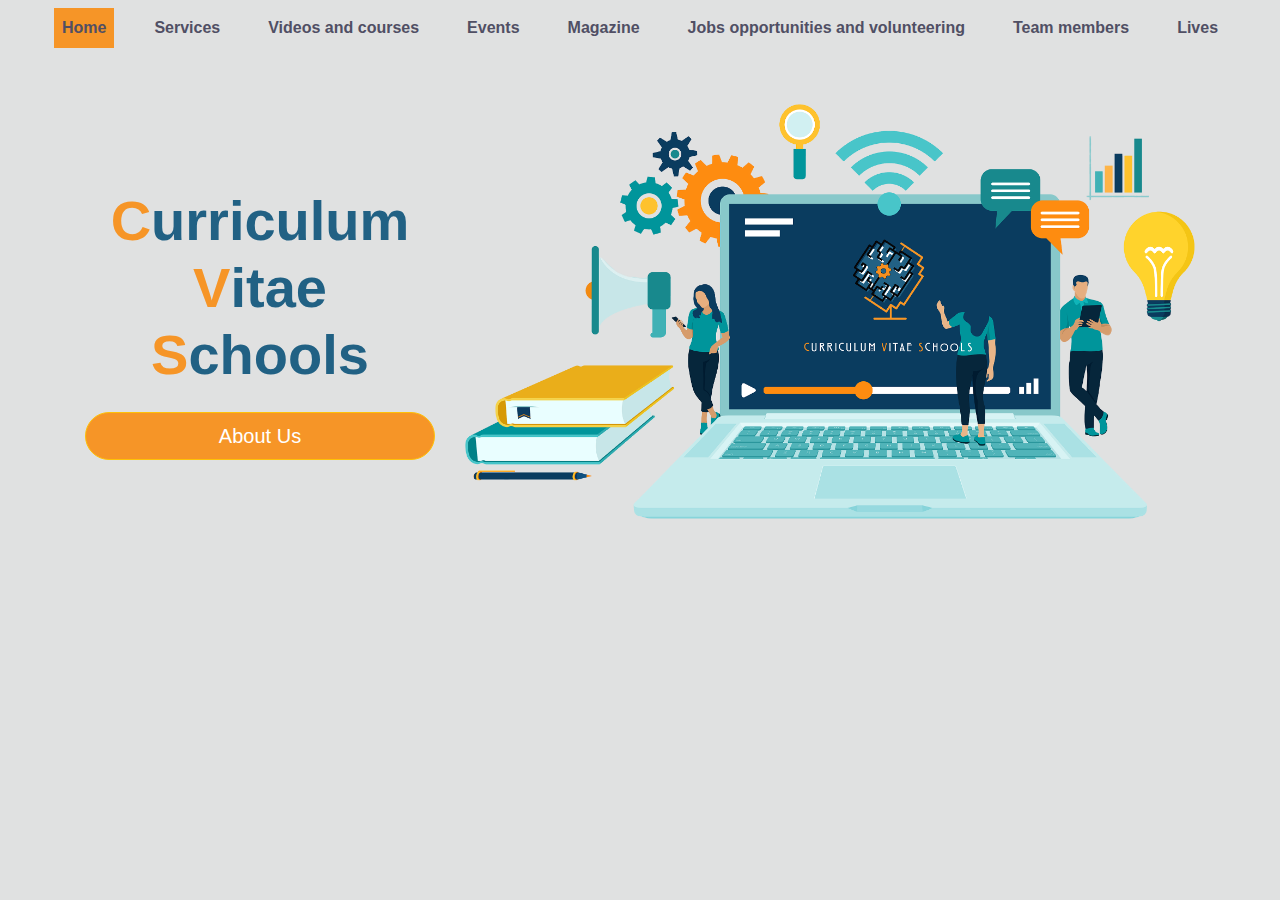
<file: index.html>
<!DOCTYPE html>
<html lang="en">

<head>
    <title>CVS | Home</title>
    <meta charset="utf-8">
    <meta name="viewport" content="width=device-width, initial-scale=1, shrink-to-fit=no">
    <link rel="stylesheet" href="https://stackpath.bootstrapcdn.com/bootstrap/4.5.2/css/bootstrap.min.css" integrity="sha384-JcKb8q3iqJ61gNV9KGb8thSsNjpSL0n8PARn9HuZOnIxN0hoP+VmmDGMN5t9UJ0Z" crossorigin="anonymous">
    <link rel="stylesheet" href="css/index.css">
    <link rel="icon" href="media/logo.png">
</head>

<body>
    <div class="navbar navbar-expand-md navbar-light mynav" role="navigation">
        <button class="navbar-toggler container-fluid " data-toggle="collapse" data-target="#subitem">
            <span class="navbar-toggler-icon container-fluid"></span>
        </button>
        <div class="collapse navbar-collapse" id="subitem">
            <ul class="navbar-nav m-auto customnav">
                <a href="#" class="nav-link mx-3" id="active">
                    <li class="nav-item active font-weight-bolder">Home</li>
                </a>
                <a href="html/services.html" class="nav-link mx-3">
                    <li class="nav-item font-weight-bolder">Services</li>
                </a>
                <a href="html/v&c.html" class="nav-link mx-3">
                    <li class="nav-item font-weight-bolder">Videos and courses</li>
                </a>
                <a href="html/events.html" class="nav-link mx-3">
                    <li class="nav-item font-weight-bolder">Events</li>
                </a>
                <a href="html/magazine.html" class="nav-link mx-3">
                    <li class="nav-item font-weight-bolder">Magazine</li>
                </a>
                <a href="html/jov.html" class="nav-link mx-3">
                    <li class="nav-item font-weight-bolder">Jobs opportunities and volunteering</li>
                </a>
                <a href="html/team%20members.html" class="nav-link mx-3">
                    <li class="nav-item font-weight-bolder">Team members</li>
                </a>
                <a href="html/lives.html" class="nav-link mx-3">
                    <li class="nav-item font-weight-bolder">Lives</li>
                </a>
            </ul>
        </div>
    </div>
    <div class="container">
        <div class="row  justify-content-around align-items-center my-3 py-3">
            <div class="col-lg-4 text-center">
                <h1 class=" display-4 font-weight-bold maint my-4 myhh1"><b class="ymaint">C</b>urriculum <b class="ymaint">V</b>itae <b class="ymaint">S</b>chools</h1>
                <button class="btn btn-warning btn-lg btn-block rounded-pill hpbutton ">About Us</button>
            </div>
            <div class="col-lg-8 my-3">
                <img class="img-fluid" src="media/homepage_art.png" alt="CVS art design">
            </div>
        </div>
    </div>
    <script src="https://code.jquery.com/jquery-3.5.1.slim.min.js" integrity="sha384-DfXdz2htPH0lsSSs5nCTpuj/zy4C+OGpamoFVy38MVBnE+IbbVYUew+OrCXaRkfj" crossorigin="anonymous"></script>
    <script src="https://cdn.jsdelivr.net/npm/popper.js@1.16.1/dist/umd/popper.min.js" integrity="sha384-9/reFTGAW83EW2RDu2S0VKaIzap3H66lZH81PoYlFhbGU+6BZp6G7niu735Sk7lN" crossorigin="anonymous"></script>
    <script src="https://stackpath.bootstrapcdn.com/bootstrap/4.5.2/js/bootstrap.min.js" integrity="sha384-B4gt1jrGC7Jh4AgTPSdUtOBvfO8shuf57BaghqFfPlYxofvL8/KUEfYiJOMMV+rV" crossorigin="anonymous"></script>
</body>

</html>
</file>
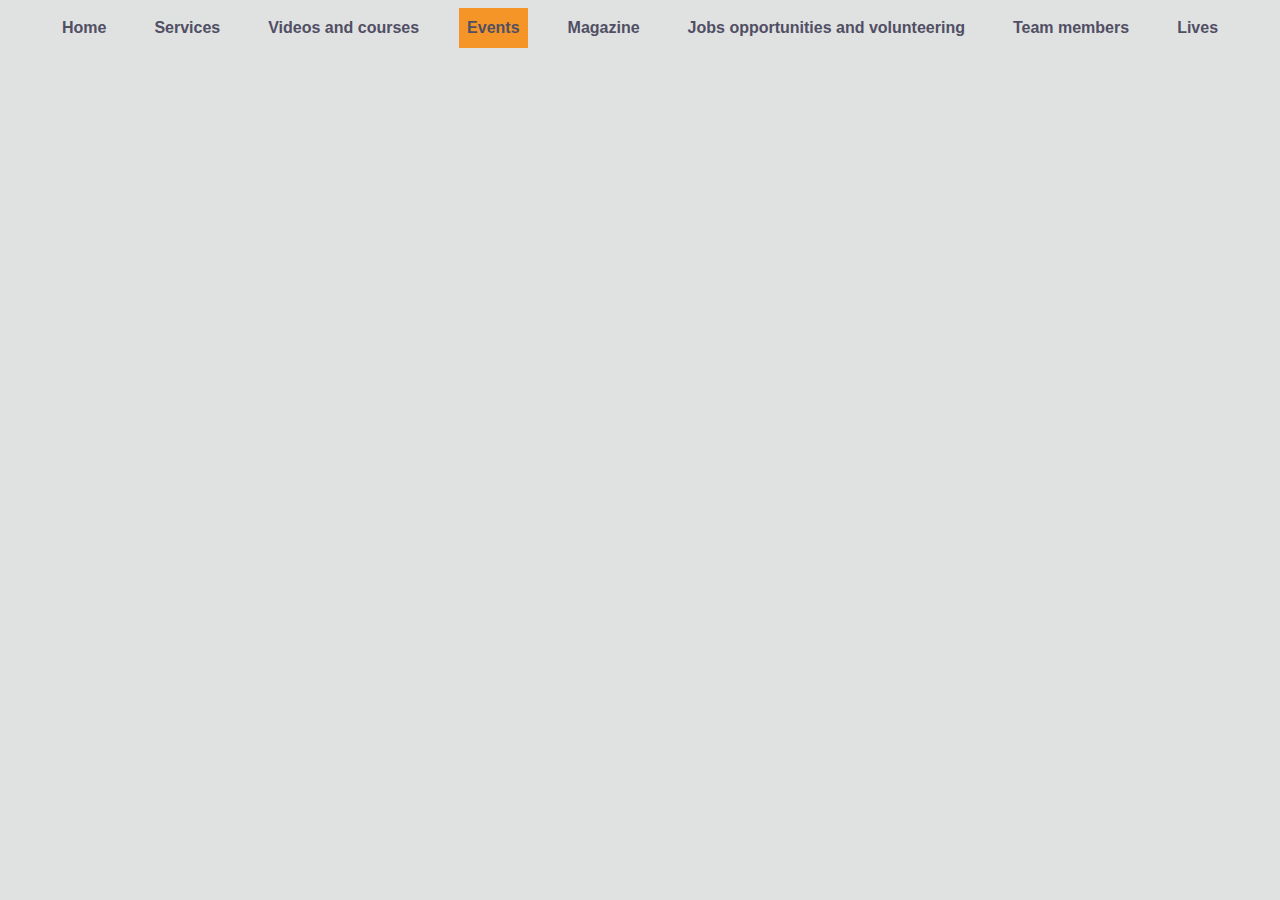
<file: html/events.html>
<!DOCTYPE html>
<html lang="en">

<head>
    <title>CVS | Events</title>
    <meta charset="utf-8">
    <meta name="viewport" content="width=device-width, initial-scale=1, shrink-to-fit=no">
    <link rel="stylesheet" href="https://stackpath.bootstrapcdn.com/bootstrap/4.5.2/css/bootstrap.min.css" integrity="sha384-JcKb8q3iqJ61gNV9KGb8thSsNjpSL0n8PARn9HuZOnIxN0hoP+VmmDGMN5t9UJ0Z" crossorigin="anonymous">
    <link rel="stylesheet" href="../css/index.css">
    <link rel="icon" href="../media/logo.png">
</head>

<body>
    <div class="navbar navbar-expand-md navbar-light mynav" role="navigation">
        <button class="navbar-toggler container-fluid " data-toggle="collapse" data-target="#subitem">
            <span class="navbar-toggler-icon container-fluid"></span>
        </button>
        <div class="collapse navbar-collapse" id="subitem">
            <ul class="navbar-nav m-auto customnav">
                <a href="../index.html" class="nav-link mx-3">
                    <li class="nav-item active font-weight-bolder">Home</li>
                </a>
                <a href="../html/services.html" class="nav-link mx-3">
                    <li class="nav-item font-weight-bolder">Services</li>
                </a>
                <a href="../html/v&c.html" class="nav-link mx-3">
                    <li class="nav-item font-weight-bolder">Videos and courses</li>
                </a>
                <a href="../html/events.html" class="nav-link mx-3" id="active">
                    <li class="nav-item font-weight-bolder">Events</li>
                </a>
                <a href="../html/magazine.html" class="nav-link mx-3">
                    <li class="nav-item font-weight-bolder">Magazine</li>
                </a>
                <a href="../html/jov.html" class="nav-link mx-3">
                    <li class="nav-item font-weight-bolder">Jobs opportunities and volunteering</li>
                </a>
                <a href="../html/team%20members.html" class="nav-link mx-3">
                    <li class="nav-item font-weight-bolder">Team members</li>
                </a>
                <a href="../html/lives.html" class="nav-link mx-3">
                    <li class="nav-item font-weight-bolder">Lives</li>
                </a>
            </ul>
        </div>
    </div>
    <div class="container">
        <div class="row">
            <div class="col-md-6">
            </div>
        </div>
    </div>
    <script src="https://code.jquery.com/jquery-3.5.1.slim.min.js" integrity="sha384-DfXdz2htPH0lsSSs5nCTpuj/zy4C+OGpamoFVy38MVBnE+IbbVYUew+OrCXaRkfj" crossorigin="anonymous"></script>
    <script src="https://cdn.jsdelivr.net/npm/popper.js@1.16.1/dist/umd/popper.min.js" integrity="sha384-9/reFTGAW83EW2RDu2S0VKaIzap3H66lZH81PoYlFhbGU+6BZp6G7niu735Sk7lN" crossorigin="anonymous"></script>
    <script src="https://stackpath.bootstrapcdn.com/bootstrap/4.5.2/js/bootstrap.min.js" integrity="sha384-B4gt1jrGC7Jh4AgTPSdUtOBvfO8shuf57BaghqFfPlYxofvL8/KUEfYiJOMMV+rV" crossorigin="anonymous"></script>
</body>

</html>
</file>
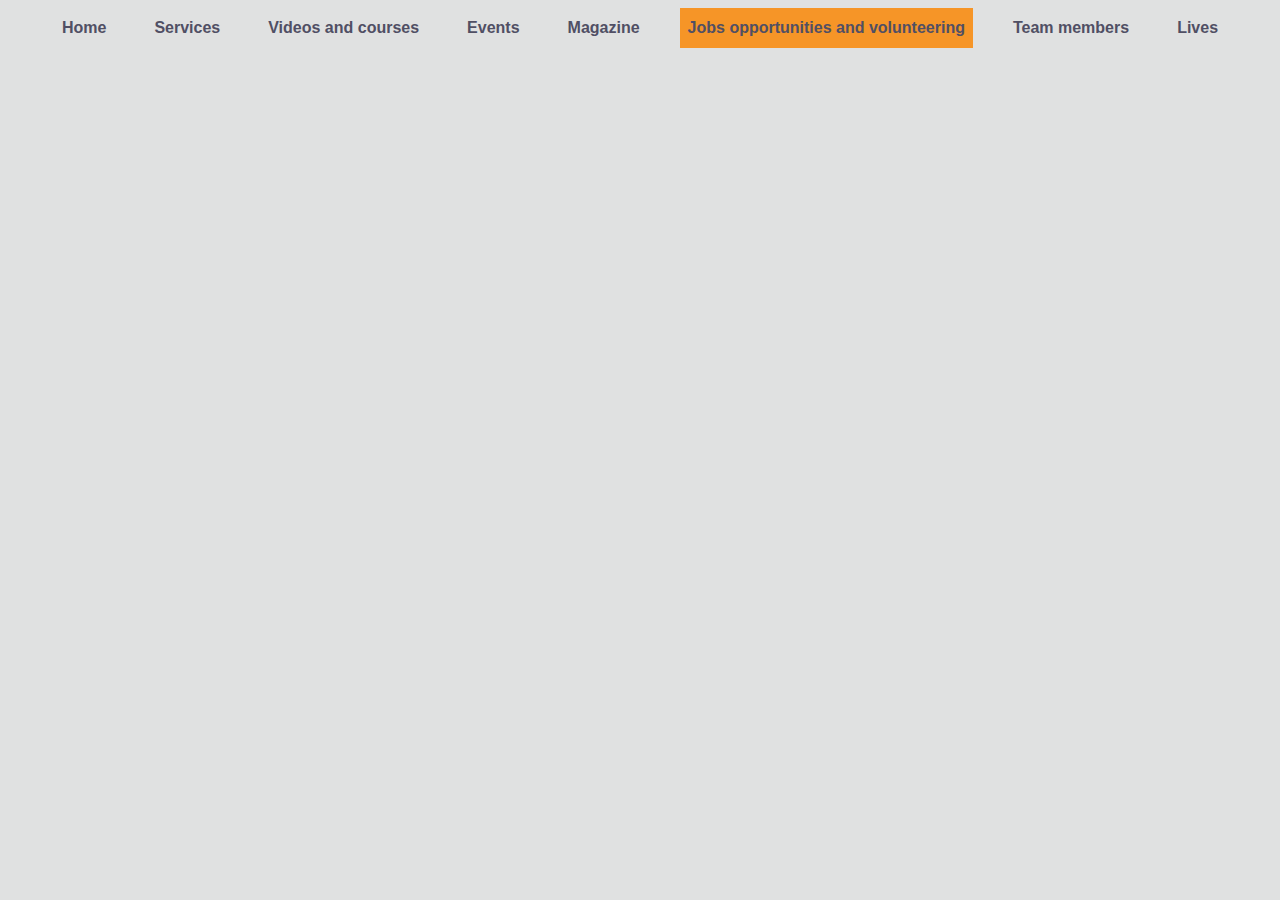
<file: html/jov.html>
<!DOCTYPE html>
<html lang="en">

<head>
    <title>CVS | Jobs opportunities and volunteering</title>
    <meta charset="utf-8">
    <meta name="viewport" content="width=device-width, initial-scale=1, shrink-to-fit=no">
    <link rel="stylesheet" href="https://stackpath.bootstrapcdn.com/bootstrap/4.5.2/css/bootstrap.min.css" integrity="sha384-JcKb8q3iqJ61gNV9KGb8thSsNjpSL0n8PARn9HuZOnIxN0hoP+VmmDGMN5t9UJ0Z" crossorigin="anonymous">
    <link rel="stylesheet" href="../css/index.css">
    <link rel="icon" href="../media/logo.png">
</head>

<body>
    <div class="navbar navbar-expand-md navbar-light mynav" role="navigation">
        <button class="navbar-toggler container-fluid " data-toggle="collapse" data-target="#subitem">
            <span class="navbar-toggler-icon container-fluid"></span>
        </button>
        <div class="collapse navbar-collapse" id="subitem">
            <ul class="navbar-nav m-auto customnav">
                <a href="../index.html" class="nav-link mx-3">
                    <li class="nav-item active font-weight-bolder">Home</li>
                </a>
                <a href="../html/services.html" class="nav-link mx-3">
                    <li class="nav-item font-weight-bolder">Services</li>
                </a>
                <a href="../html/v&c.html" class="nav-link mx-3">
                    <li class="nav-item font-weight-bolder">Videos and courses</li>
                </a>
                <a href="../html/events.html" class="nav-link mx-3">
                    <li class="nav-item font-weight-bolder">Events</li>
                </a>
                <a href="../html/magazine.html" class="nav-link mx-3">
                    <li class="nav-item font-weight-bolder">Magazine</li>
                </a>
                <a href="../html/jov.html" class="nav-link mx-3" id="active">
                    <li class="nav-item font-weight-bolder">Jobs opportunities and volunteering</li>
                </a>
                <a href="../html/team%20members.html" class="nav-link mx-3">
                    <li class="nav-item font-weight-bolder">Team members</li>
                </a>
                <a href="../html/lives.html" class="nav-link mx-3">
                    <li class="nav-item font-weight-bolder">Lives</li>
                </a>
            </ul>
        </div>
    </div>
    <script src="https://code.jquery.com/jquery-3.5.1.slim.min.js" integrity="sha384-DfXdz2htPH0lsSSs5nCTpuj/zy4C+OGpamoFVy38MVBnE+IbbVYUew+OrCXaRkfj" crossorigin="anonymous"></script>
    <script src="https://cdn.jsdelivr.net/npm/popper.js@1.16.1/dist/umd/popper.min.js" integrity="sha384-9/reFTGAW83EW2RDu2S0VKaIzap3H66lZH81PoYlFhbGU+6BZp6G7niu735Sk7lN" crossorigin="anonymous"></script>
    <script src="https://stackpath.bootstrapcdn.com/bootstrap/4.5.2/js/bootstrap.min.js" integrity="sha384-B4gt1jrGC7Jh4AgTPSdUtOBvfO8shuf57BaghqFfPlYxofvL8/KUEfYiJOMMV+rV" crossorigin="anonymous"></script>
</body>

</html>
</file>
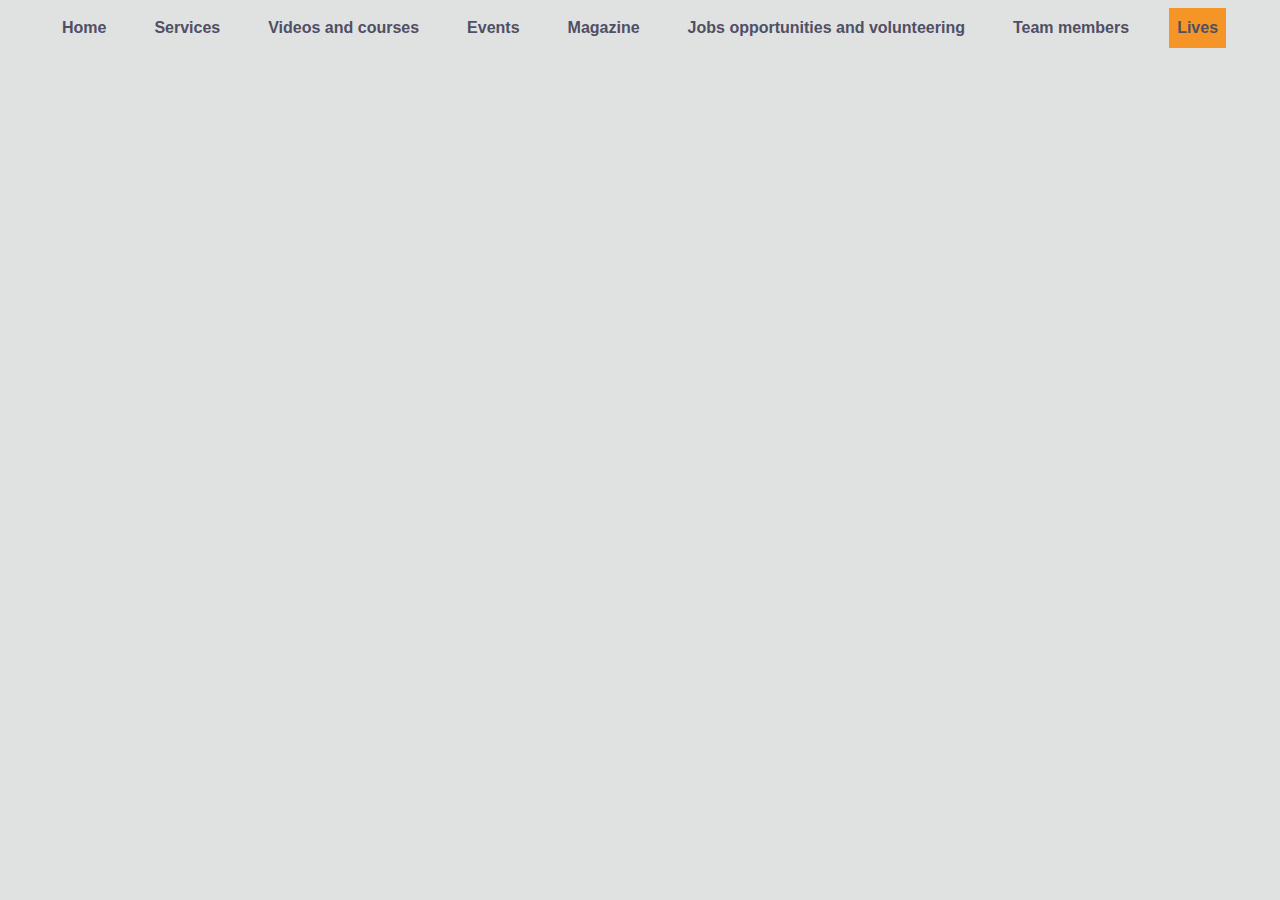
<file: html/lives.html>
<!DOCTYPE html>
<html lang="en">

<head>
    <title>CVS | Lives</title>
    <meta charset="utf-8">
    <meta name="viewport" content="width=device-width, initial-scale=1, shrink-to-fit=no">
    <link rel="stylesheet" href="https://stackpath.bootstrapcdn.com/bootstrap/4.5.2/css/bootstrap.min.css" integrity="sha384-JcKb8q3iqJ61gNV9KGb8thSsNjpSL0n8PARn9HuZOnIxN0hoP+VmmDGMN5t9UJ0Z" crossorigin="anonymous">
    <link rel="stylesheet" href="../css/index.css">
    <link rel="icon" href="../media/logo.png">
</head>

<body>
    <div class="navbar navbar-expand-md navbar-light mynav" role="navigation">
        <button class="navbar-toggler container-fluid " data-toggle="collapse" data-target="#subitem">
            <span class="navbar-toggler-icon container-fluid"></span>
        </button>
        <div class="collapse navbar-collapse" id="subitem">
            <ul class="navbar-nav m-auto customnav">
                <a href="../index.html" class="nav-link mx-3">
                    <li class="nav-item active font-weight-bolder">Home</li>
                </a>
                <a href="../html/services.html" class="nav-link mx-3">
                    <li class="nav-item font-weight-bolder">Services</li>
                </a>
                <a href="../html/v&c.html" class="nav-link mx-3">
                    <li class="nav-item font-weight-bolder">Videos and courses</li>
                </a>
                <a href="../html/events.html" class="nav-link mx-3">
                    <li class="nav-item font-weight-bolder">Events</li>
                </a>
                <a href="../html/magazine.html" class="nav-link mx-3">
                    <li class="nav-item font-weight-bolder">Magazine</li>
                </a>
                <a href="../html/jov.html" class="nav-link mx-3">
                    <li class="nav-item font-weight-bolder">Jobs opportunities and volunteering</li>
                </a>
                <a href="../html/team%20members.html" class="nav-link mx-3">
                    <li class="nav-item font-weight-bolder">Team members</li>
                </a>
                <a href="../html/lives.html" class="nav-link mx-3" id="active">
                    <li class="nav-item font-weight-bolder">Lives</li>
                </a>
            </ul>
        </div>
    </div>
    <script src="https://code.jquery.com/jquery-3.5.1.slim.min.js" integrity="sha384-DfXdz2htPH0lsSSs5nCTpuj/zy4C+OGpamoFVy38MVBnE+IbbVYUew+OrCXaRkfj" crossorigin="anonymous"></script>
    <script src="https://cdn.jsdelivr.net/npm/popper.js@1.16.1/dist/umd/popper.min.js" integrity="sha384-9/reFTGAW83EW2RDu2S0VKaIzap3H66lZH81PoYlFhbGU+6BZp6G7niu735Sk7lN" crossorigin="anonymous"></script>
    <script src="https://stackpath.bootstrapcdn.com/bootstrap/4.5.2/js/bootstrap.min.js" integrity="sha384-B4gt1jrGC7Jh4AgTPSdUtOBvfO8shuf57BaghqFfPlYxofvL8/KUEfYiJOMMV+rV" crossorigin="anonymous"></script>
</body>

</html>
</file>
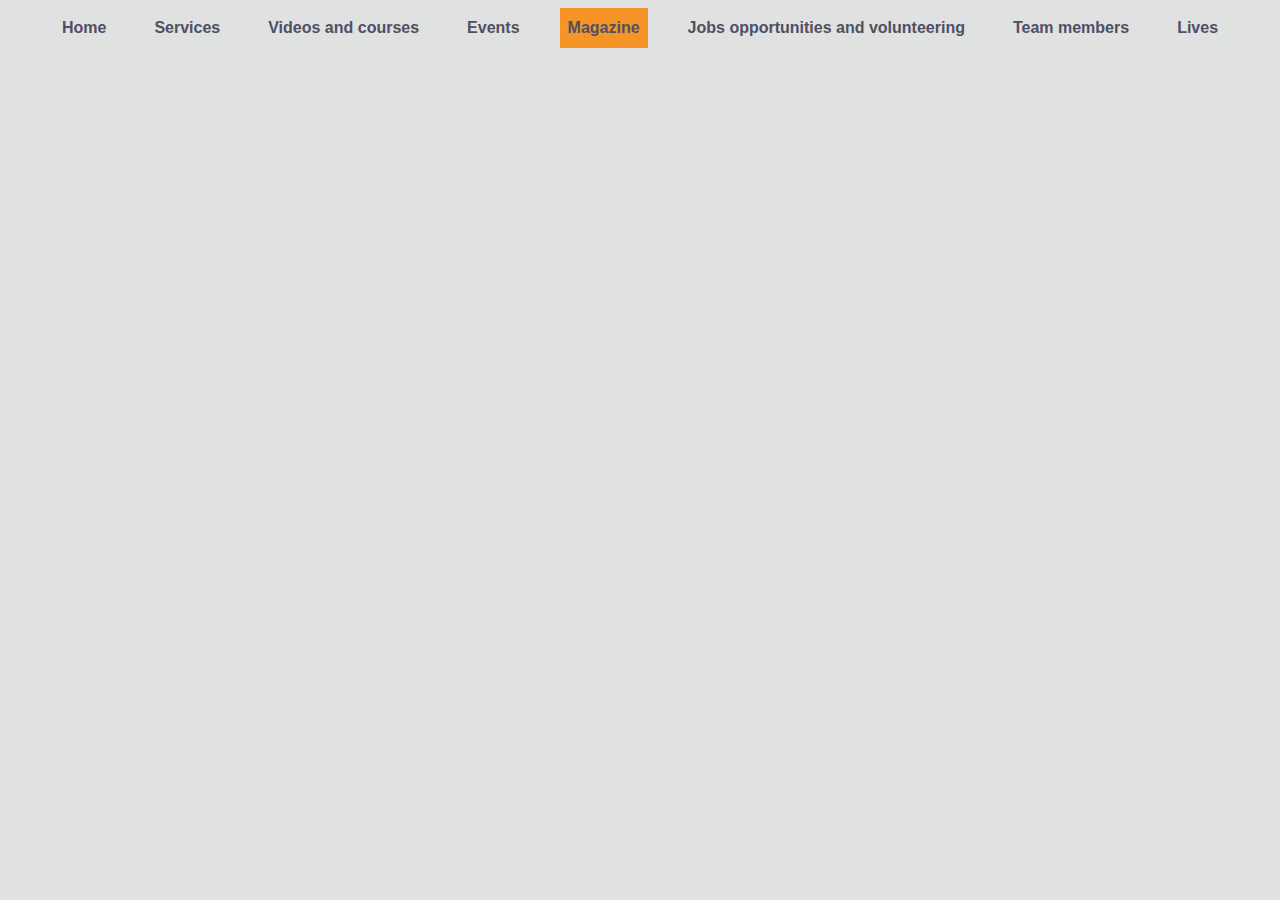
<file: html/magazine.html>
<!DOCTYPE html>
<html lang="en">

<head>
    <title>CVS | Magazine</title>
    <meta charset="utf-8">
    <meta name="viewport" content="width=device-width, initial-scale=1, shrink-to-fit=no">
    <link rel="stylesheet" href="https://stackpath.bootstrapcdn.com/bootstrap/4.5.2/css/bootstrap.min.css" integrity="sha384-JcKb8q3iqJ61gNV9KGb8thSsNjpSL0n8PARn9HuZOnIxN0hoP+VmmDGMN5t9UJ0Z" crossorigin="anonymous">
    <link rel="stylesheet" href="../css/index.css">
    <link rel="icon" href="../media/logo.png">
</head>

<body>
    <div class="navbar navbar-expand-md navbar-light mynav" role="navigation">
        <button class="navbar-toggler container-fluid " data-toggle="collapse" data-target="#subitem">
            <span class="navbar-toggler-icon container-fluid"></span>
        </button>
        <div class="collapse navbar-collapse" id="subitem">
            <ul class="navbar-nav m-auto customnav">
                <a href="../index.html" class="nav-link mx-3">
                    <li class="nav-item active font-weight-bolder">Home</li>
                </a>
                <a href="../html/services.html" class="nav-link mx-3">
                    <li class="nav-item font-weight-bolder">Services</li>
                </a>
                <a href="../html/v&c.html" class="nav-link mx-3">
                    <li class="nav-item font-weight-bolder">Videos and courses</li>
                </a>
                <a href="../html/events.html" class="nav-link mx-3">
                    <li class="nav-item font-weight-bolder">Events</li>
                </a>
                <a href="../html/magazine.html" class="nav-link mx-3" id="active">
                    <li class="nav-item font-weight-bolder">Magazine</li>
                </a>
                <a href="../html/jov.html" class="nav-link mx-3">
                    <li class="nav-item font-weight-bolder">Jobs opportunities and volunteering</li>
                </a>
                <a href="../html/team%20members.html" class="nav-link mx-3">
                    <li class="nav-item font-weight-bolder">Team members</li>
                </a>
                <a href="../html/lives.html" class="nav-link mx-3">
                    <li class="nav-item font-weight-bolder">Lives</li>
                </a>
            </ul>
        </div>
    </div>
    <script src="https://code.jquery.com/jquery-3.5.1.slim.min.js" integrity="sha384-DfXdz2htPH0lsSSs5nCTpuj/zy4C+OGpamoFVy38MVBnE+IbbVYUew+OrCXaRkfj" crossorigin="anonymous"></script>
    <script src="https://cdn.jsdelivr.net/npm/popper.js@1.16.1/dist/umd/popper.min.js" integrity="sha384-9/reFTGAW83EW2RDu2S0VKaIzap3H66lZH81PoYlFhbGU+6BZp6G7niu735Sk7lN" crossorigin="anonymous"></script>
    <script src="https://stackpath.bootstrapcdn.com/bootstrap/4.5.2/js/bootstrap.min.js" integrity="sha384-B4gt1jrGC7Jh4AgTPSdUtOBvfO8shuf57BaghqFfPlYxofvL8/KUEfYiJOMMV+rV" crossorigin="anonymous"></script>
</body>

</html>
</file>
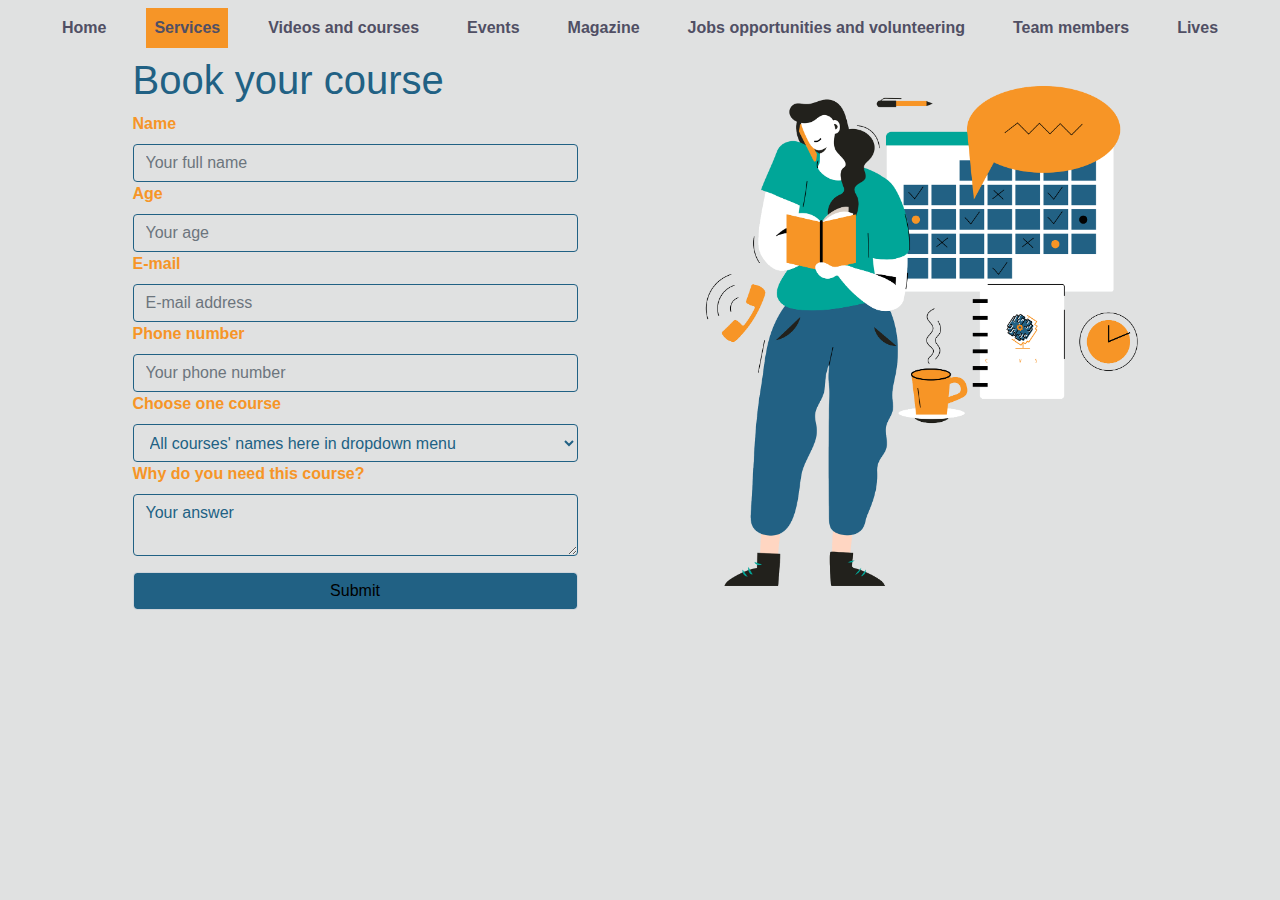
<file: html/services.html>
<!DOCTYPE html>
<html lang="en">

<head>
    <title>CVS | Services</title>
    <meta charset="utf-8">
    <meta name="viewport" content="width=device-width, initial-scale=1, shrink-to-fit=no">
    <link rel="stylesheet" href="https://stackpath.bootstrapcdn.com/bootstrap/4.5.2/css/bootstrap.min.css" integrity="sha384-JcKb8q3iqJ61gNV9KGb8thSsNjpSL0n8PARn9HuZOnIxN0hoP+VmmDGMN5t9UJ0Z" crossorigin="anonymous">
    <link rel="stylesheet" href="../css/index.css">
    <link rel="icon" href="../media/logo.png">
</head>

<body>
    <div class="navbar navbar-expand-md navbar-light mynav" role="navigation">
        <button class="navbar-toggler container-fluid " data-toggle="collapse" data-target="#subitem">
            <span class="navbar-toggler-icon container-fluid"></span>
        </button>
        <div class="collapse navbar-collapse" id="subitem">
            <ul class="navbar-nav m-auto customnav">
                <a href="../index.html" class="nav-link mx-3">
                    <li class="nav-item active font-weight-bolder">Home</li>
                </a>
                <a href="../html/services.html" class="nav-link mx-3" id="active">
                    <li class="nav-item font-weight-bolder">Services</li>
                </a>
                <a href="../html/v&c.html" class="nav-link mx-3">
                    <li class="nav-item font-weight-bolder">Videos and courses</li>
                </a>
                <a href="../html/events.html" class="nav-link mx-3">
                    <li class="nav-item font-weight-bolder">Events</li>
                </a>
                <a href="../html/magazine.html" class="nav-link mx-3">
                    <li class="nav-item font-weight-bolder">Magazine</li>
                </a>
                <a href="../html/jov.html" class="nav-link mx-3">
                    <li class="nav-item font-weight-bolder">Jobs opportunities and volunteering</li>
                </a>
                <a href="../html/team%20members.html" class="nav-link mx-3">
                    <li class="nav-item font-weight-bolder">Team members</li>
                </a>
                <a href="../html/lives.html" class="nav-link mx-3">
                    <li class="nav-item font-weight-bolder">Lives</li>
                </a>
            </ul>
        </div>
    </div>
    <div class="container">
        <div class="row justify-content-around align-items-center">
            <div class="form col-md-5">
                <h1 class="rtext">Book your course</h1>
                <form class="myfcb">
                    <div class="form-group my-0">
                        <label for="name" class="font-weight-bolder">Name</label>
                        <input type="text" class="form-control myfield" id="name" placeholder="Your full name">
                    </div>
                    <div class="form-group my-0">
                        <label for="age" class="font-weight-bolder">Age</label>
                        <input type="text" class="form-control myfield" id="age" placeholder="Your age">
                    </div>
                    <div class="form-group my-0">
                        <label for="email" class="font-weight-bolder">E-mail</label>
                        <input type="text" class="form-control myfield" id="email" placeholder="E-mail address">
                    </div>
                    <div class="form-group my-0">
                        <label for="phone" class="font-weight-bolder">Phone number</label>
                        <input type="text" class="form-control myfield" id="phone" placeholder="Your phone number">
                    </div>
                    <div class="form-group my-0">
                        <label for="course" class="font-weight-bolder">Choose one course</label>
                        <select class="form-control" id="course">
                            <option>All courses' names here in dropdown menu</option>
                        </select>
                    </div>
                    <div class="form-group my-0 mb-3">
                        <label for="needofcourse" class="font-weight-bolder">Why do you need this course?</label>
                        <textarea class="form-control" id="needofcourse">Your answer</textarea>
                    </div>
                    <input type="submit" class="form-control myfcbsub">
                </form>
            </div>
            <div class="col-md-5 my-md-3">
                <img src="../media/services_art.png" class="img-fluid" alt="services page art">
            </div>
        </div>
    </div>
    <script src="https://code.jquery.com/jquery-3.5.1.slim.min.js" integrity="sha384-DfXdz2htPH0lsSSs5nCTpuj/zy4C+OGpamoFVy38MVBnE+IbbVYUew+OrCXaRkfj" crossorigin="anonymous"></script>
    <script src="https://cdn.jsdelivr.net/npm/popper.js@1.16.1/dist/umd/popper.min.js" integrity="sha384-9/reFTGAW83EW2RDu2S0VKaIzap3H66lZH81PoYlFhbGU+6BZp6G7niu735Sk7lN" crossorigin="anonymous"></script>
    <script src="https://stackpath.bootstrapcdn.com/bootstrap/4.5.2/js/bootstrap.min.js" integrity="sha384-B4gt1jrGC7Jh4AgTPSdUtOBvfO8shuf57BaghqFfPlYxofvL8/KUEfYiJOMMV+rV" crossorigin="anonymous"></script>
</body>

</html>
</file>
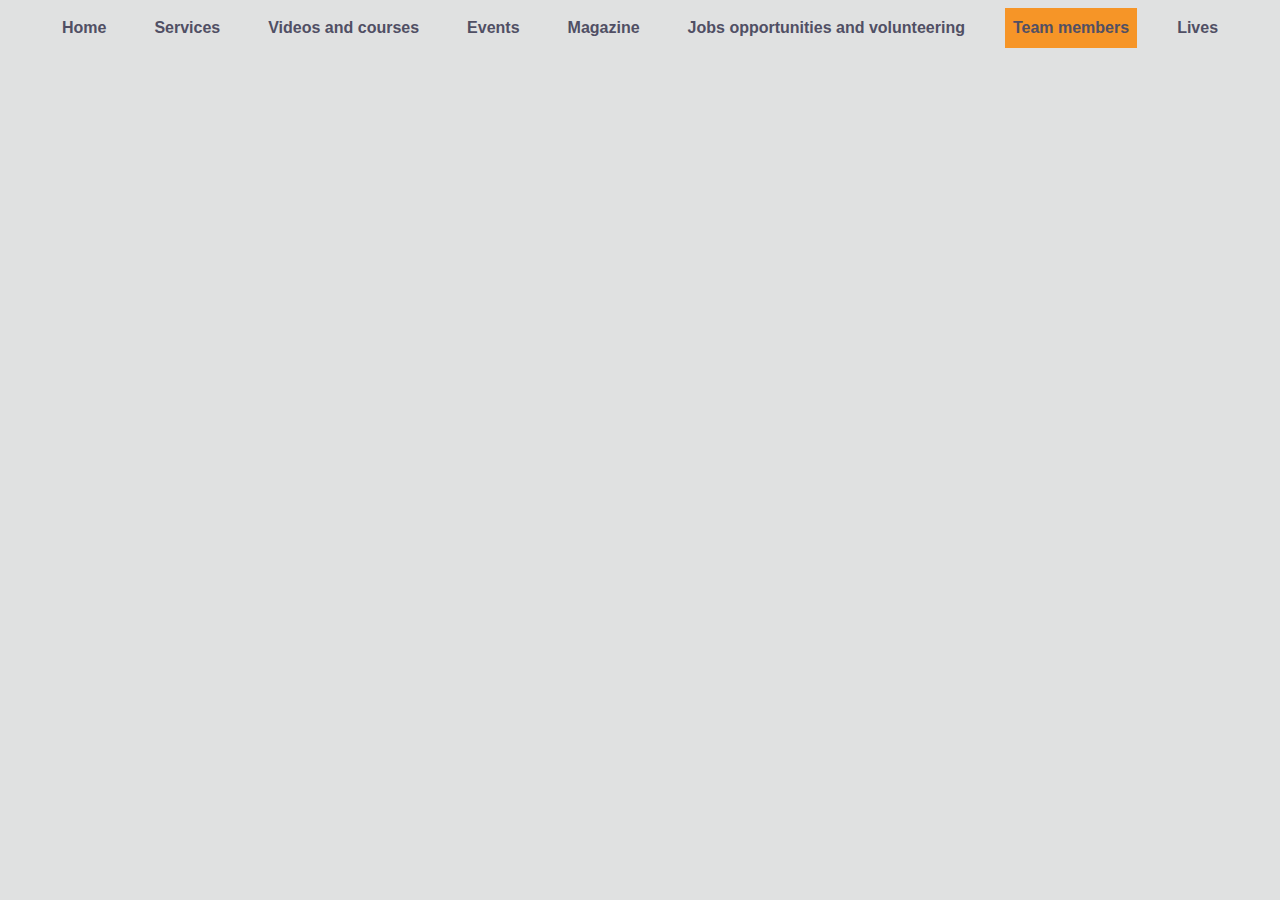
<file: html/team members.html>
<!DOCTYPE html>
<html lang="en">

<head>
    <title>CVS | Team members</title>
    <meta charset="utf-8">
    <meta name="viewport" content="width=device-width, initial-scale=1, shrink-to-fit=no">
    <link rel="stylesheet" href="https://stackpath.bootstrapcdn.com/bootstrap/4.5.2/css/bootstrap.min.css" integrity="sha384-JcKb8q3iqJ61gNV9KGb8thSsNjpSL0n8PARn9HuZOnIxN0hoP+VmmDGMN5t9UJ0Z" crossorigin="anonymous">
    <link rel="stylesheet" href="../css/index.css">
    <link rel="icon" href="../media/logo.png">
</head>

<body>
    <div class="navbar navbar-expand-md navbar-light mynav" role="navigation">
        <button class="navbar-toggler container-fluid " data-toggle="collapse" data-target="#subitem">
            <span class="navbar-toggler-icon container-fluid"></span>
        </button>
        <div class="collapse navbar-collapse" id="subitem">
            <ul class="navbar-nav m-auto customnav">
                <a href="../index.html" class="nav-link mx-3">
                    <li class="nav-item active font-weight-bolder">Home</li>
                </a>
                <a href="../html/services.html" class="nav-link mx-3">
                    <li class="nav-item font-weight-bolder">Services</li>
                </a>
                <a href="../html/v&c.html" class="nav-link mx-3">
                    <li class="nav-item font-weight-bolder">Videos and courses</li>
                </a>
                <a href="../html/events.html" class="nav-link mx-3">
                    <li class="nav-item font-weight-bolder">Events</li>
                </a>
                <a href="../html/magazine.html" class="nav-link mx-3">
                    <li class="nav-item font-weight-bolder">Magazine</li>
                </a>
                <a href="../html/jov.html" class="nav-link mx-3">
                    <li class="nav-item font-weight-bolder">Jobs opportunities and volunteering</li>
                </a>
                <a href="../html/team%20members.html" class="nav-link mx-3" id="active">
                    <li class="nav-item font-weight-bolder">Team members</li>
                </a>
                <a href="../html/lives.html" class="nav-link mx-3">
                    <li class="nav-item font-weight-bolder">Lives</li>
                </a>
            </ul>
        </div>
    </div>
    <script src="https://code.jquery.com/jquery-3.5.1.slim.min.js" integrity="sha384-DfXdz2htPH0lsSSs5nCTpuj/zy4C+OGpamoFVy38MVBnE+IbbVYUew+OrCXaRkfj" crossorigin="anonymous"></script>
    <script src="https://cdn.jsdelivr.net/npm/popper.js@1.16.1/dist/umd/popper.min.js" integrity="sha384-9/reFTGAW83EW2RDu2S0VKaIzap3H66lZH81PoYlFhbGU+6BZp6G7niu735Sk7lN" crossorigin="anonymous"></script>
    <script src="https://stackpath.bootstrapcdn.com/bootstrap/4.5.2/js/bootstrap.min.js" integrity="sha384-B4gt1jrGC7Jh4AgTPSdUtOBvfO8shuf57BaghqFfPlYxofvL8/KUEfYiJOMMV+rV" crossorigin="anonymous"></script>
</body>

</html>
</file>
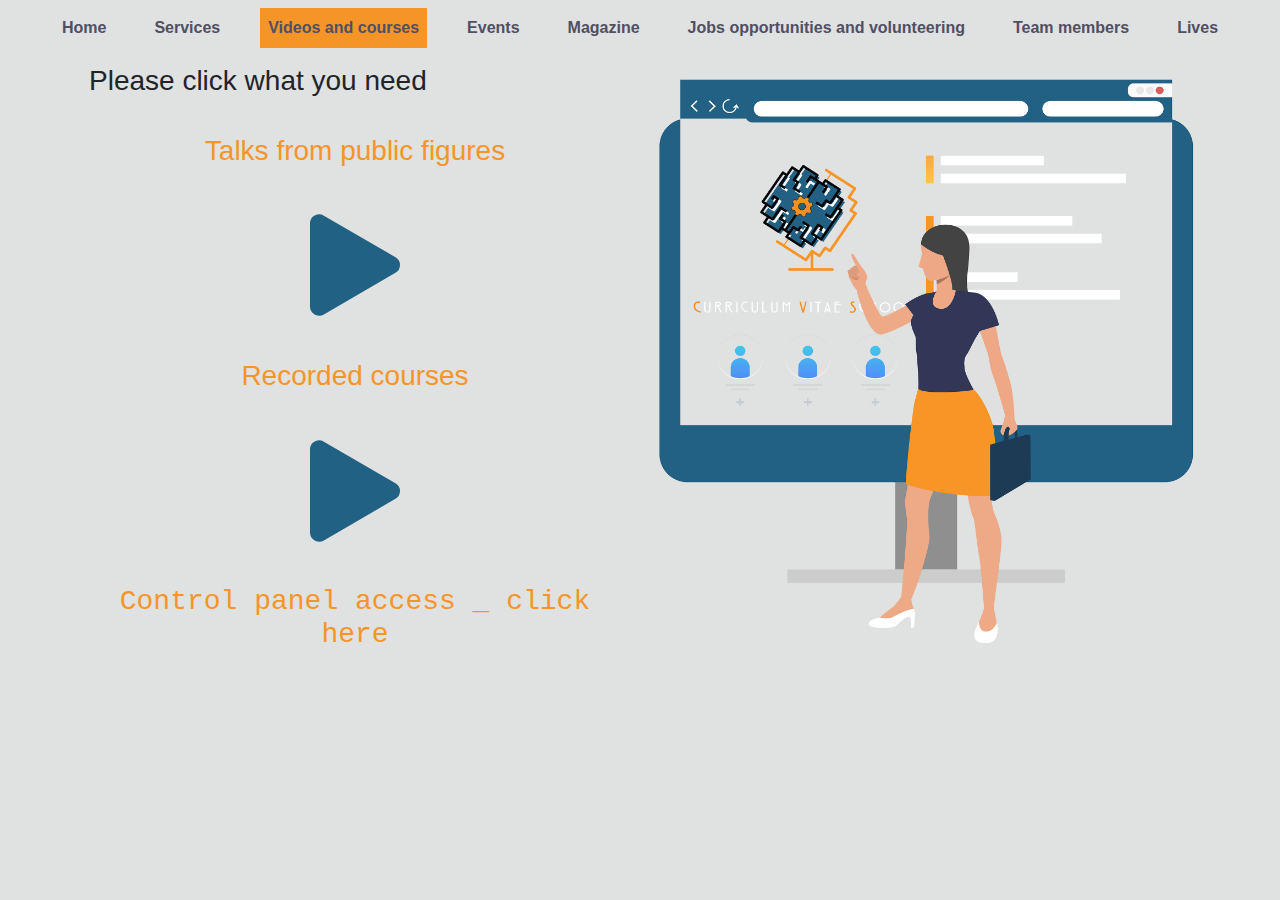
<file: html/v&c.html>
<!DOCTYPE html>
<html lang="en">

<head>
    <title>CVS | Videos and courses</title>
    <meta charset="utf-8">
    <meta name="viewport" content="width=device-width, initial-scale=1, shrink-to-fit=no">
    <link rel="stylesheet" href="https://stackpath.bootstrapcdn.com/bootstrap/4.5.2/css/bootstrap.min.css" integrity="sha384-JcKb8q3iqJ61gNV9KGb8thSsNjpSL0n8PARn9HuZOnIxN0hoP+VmmDGMN5t9UJ0Z" crossorigin="anonymous">
    <link rel="stylesheet" href="../css/index.css">
    <link rel="icon" href="../media/logo.png">
</head>

<body>
    <div class="navbar navbar-expand-md navbar-light mynav" role="navigation">
        <button class="navbar-toggler container-fluid " data-toggle="collapse" data-target="#subitem">
            <span class="navbar-toggler-icon container-fluid"></span>
        </button>
        <div class="collapse navbar-collapse" id="subitem">
            <ul class="navbar-nav m-auto customnav">
                <a href="../index.html" class="nav-link mx-3">
                    <li class="nav-item active font-weight-bolder">Home</li>
                </a>
                <a href="../html/services.html" class="nav-link mx-3">
                    <li class="nav-item font-weight-bolder">Services</li>
                </a>
                <a href="../html/v&c.html" class="nav-link mx-3" id="active">
                    <li class="nav-item font-weight-bolder">Videos and courses</li>
                </a>
                <a href="../html/events.html" class="nav-link mx-3">
                    <li class="nav-item font-weight-bolder">Events</li>
                </a>
                <a href="../html/magazine.html" class="nav-link mx-3">
                    <li class="nav-item font-weight-bolder">Magazine</li>
                </a>
                <a href="../html/jov.html" class="nav-link mx-3">
                    <li class="nav-item font-weight-bolder">Jobs opportunities and volunteering</li>
                </a>
                <a href="../html/team%20members.html" class="nav-link mx-3">
                    <li class="nav-item font-weight-bolder">Team members</li>
                </a>
                <a href="../html/lives.html" class="nav-link mx-3">
                    <li class="nav-item font-weight-bolder">Lives</li>
                </a>
            </ul>
        </div>
    </div>
    <div class="container">
        <div class="row justify-content-around align-items-center">
            <div class="col-md-6">
                <div  class="mt-2">
                    <h1 class="h3 ml-1">Please click what you need</h1>
                    <br>
                </div>
                <div class="my-1 text-center">
                    <h1 class="h3 vchs text-center">Talks from public figures</h1>
                    <a href="#">
                        <svg width="1em" height="1em" viewBox="0 0 16 16" class="bi bi-play-fill pb" fill="currentColor" xmlns="http://www.w3.org/2000/svg">
                            <path d="M11.596 8.697l-6.363 3.692c-.54.313-1.233-.066-1.233-.697V4.308c0-.63.692-1.01 1.233-.696l6.363 3.692a.802.802 0 0 1 0 1.393z" />
                        </svg>
                    </a>
                </div>
                <div class="my-1 text-center">
                    <h1 class="h3 vchs text-center">Recorded courses</h1>
                    <a href="#">
                        <svg width="1em" height="1em" viewBox="0 0 16 16" class="bi bi-play-fill pb m-auto" fill="currentColor" xmlns="http://www.w3.org/2000/svg">
                            <path d="M11.596 8.697l-6.363 3.692c-.54.313-1.233-.066-1.233-.697V4.308c0-.63.692-1.01 1.233-.696l6.363 3.692a.802.802 0 0 1 0 1.393z" />
                        </svg>
                    </a>
                </div>
                <div  class="my-1">
                    <a href="#" class=" vchs"><code>
                            <h1 class="h3 text-center">Control panel access _ click here</h1>
                        </code>
                    </a>
                </div>
            </div>
            <div class="col-md-6">
                <img src="../media/v&c_art.png" alt=" cvs videos and courses art" class="img-fluid">
            </div>
        </div>
    </div>
    <script src="https://code.jquery.com/jquery-3.5.1.slim.min.js" integrity="sha384-DfXdz2htPH0lsSSs5nCTpuj/zy4C+OGpamoFVy38MVBnE+IbbVYUew+OrCXaRkfj" crossorigin="anonymous"></script>
    <script src="https://cdn.jsdelivr.net/npm/popper.js@1.16.1/dist/umd/popper.min.js" integrity="sha384-9/reFTGAW83EW2RDu2S0VKaIzap3H66lZH81PoYlFhbGU+6BZp6G7niu735Sk7lN" crossorigin="anonymous"></script>
    <script src="https://stackpath.bootstrapcdn.com/bootstrap/4.5.2/js/bootstrap.min.js" integrity="sha384-B4gt1jrGC7Jh4AgTPSdUtOBvfO8shuf57BaghqFfPlYxofvL8/KUEfYiJOMMV+rV" crossorigin="anonymous"></script>
</body>

</html>
</file>
<file: css/index.css>
body {
    background-color: #e0e1e1;
}

.customnav li {
    color: #504F64;
}

.customnav li:hover {
    color: #000000;
}

#active li:hover {
    color: #504F64;
}

#active {
    background-color: #F69527;
}

.maint {
    color: #216184;
}

.ymaint {
    color: #F69527;
}

.hpbutton {
    background-color: #F69527;
    color: #ffffff;
}
:hover.hpbutton {
    border: 1px solid #F69527;
    background-color: #e0e1e1;
    color: #ffffff;
}

.rtext {
    color: #216184;
}

@media(min-width:769px) and (max-width: 992px) {
    .rtext {
        font-size: 2rem;
    }
}

@media(min-width:775px) and (max-width: 768px) {
    .rtext {
        font-size: 1.25rem;
    }
}

@media(max-width: 774px) {
    .rtext {
        font-size: 1.5rem;
    }
}

:hover.myfcbsub {
    background-color: #e0e1e1;
    color: #000000;
    border: solid 1px #216184;
}

.myfcbsub {
    background-color: #216184;
    color: #000000
}


.myfield,
.myfcb select,
.myfcb textarea {
    background-color: #e0e1e1;
    border: solid 1px #216184;
    color: #216184;
}

.myfcb label,.vchs{
    color: #F69527;
}

@media(min-width:1023px) and (max-width:1220px) {
    .mynav li {
        font-size: 0.75rem;
    }
}
@media(min-width:938px) and (max-width:1028px) {
    .mynav li {
        font-size: 0.65rem;
    }
}
@media(min-width:856px) and (max-width:943px) {
    .mynav li {
        font-size: 0.55rem;
    }
}
@media (min-width:756px) and (max-width:855px) {
    .mynav li {
        font-size: 0.45rem;
    }
}
@media(max-width:755px) {
    .mynav li {
        font-size: 0.9rem;
    }
}
@media(max-width:333px) {
    .myhh1 {
        font-size: 1.8rem;
    }
}
.pb{
    width:180px;
    height:180px;
    color: #216184;
}
:hover .vchs{
    text-decoration: none;
    color: #F69527;
    
}
</file>
